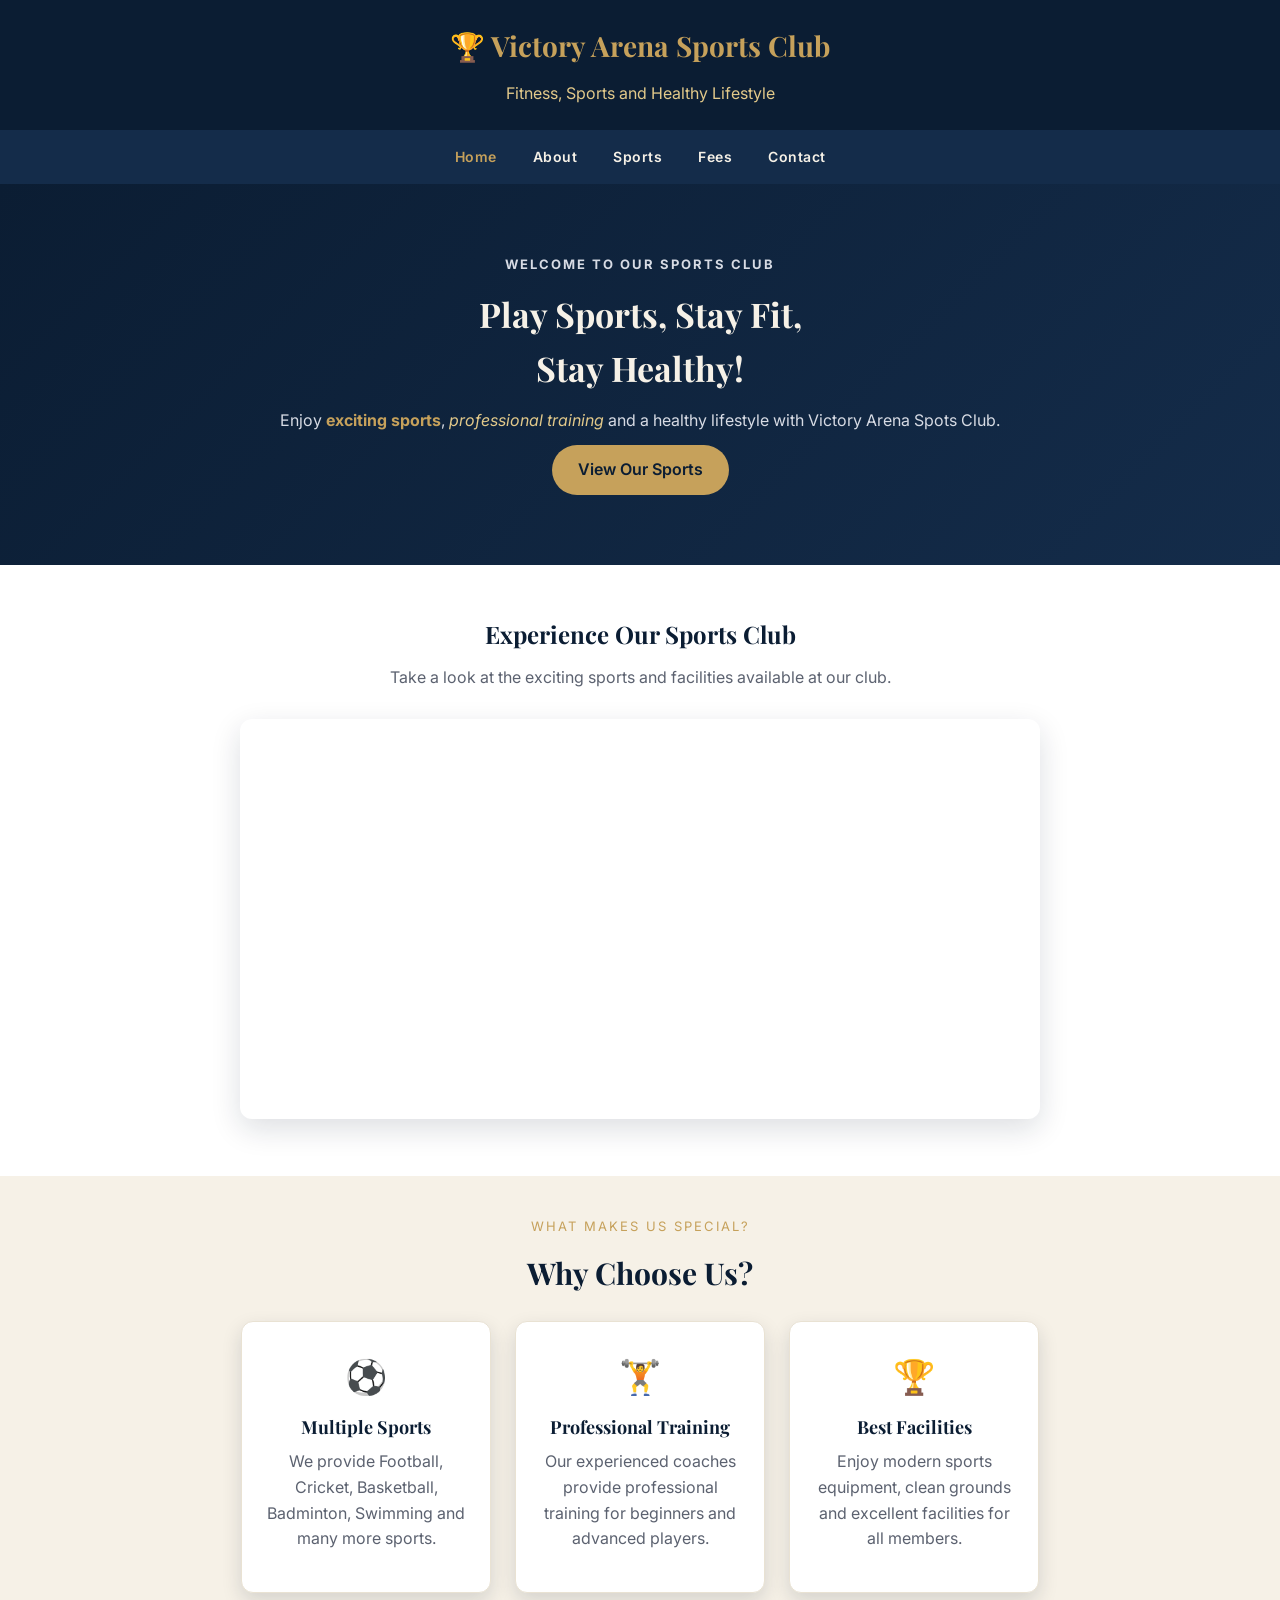
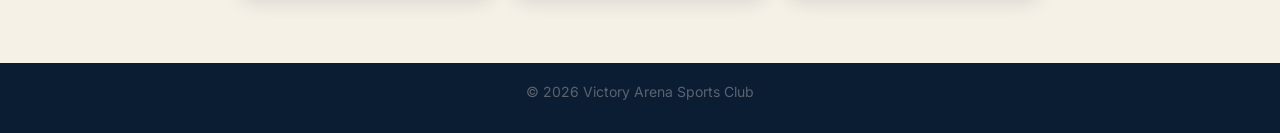
<file: index.html>
<!DOCTYPE html>
<html lang="en">
<head>
  <meta charset="UTF-8">
  <meta name="viewport" content="width=device-width, initial-scale=1.0">

  <title>Champion Sports Club - Home</title>

  <link rel="stylesheet" href="style.css">
</head>

<body>

  <header>
    <h1>🏆 Victory Arena Sports Club</h1>
    <p>Fitness, Sports and Healthy Lifestyle</p>
  </header>

  <nav>
    <a class="active" href="index.html">Home</a>
    <a href="about.html">About</a>
    <a href="sports.html">Sports</a>
    <a href="fees.html">Fees</a>
    <a href="contact.html">Contact</a>
  </nav>

  <main>

    <!-- Hero section -->
    <section class="hero">
      <div class="hero-box">

        <p class="small-heading">
          <b>WELCOME TO OUR SPORTS CLUB</b>
        </p>

        <h2>
          Play Sports, Stay Fit,<br>
          Stay Healthy!
        </h2>

        <p>
          Enjoy <strong>exciting sports</strong>,
          <em>professional training</em> and a healthy lifestyle
          with Victory Arena Spots Club.
        </p>

        <a class="button" href="sports.html">
          View Our Sports
        </a>

      </div>
    </section>

    <!-- Sports Club Video Section -->
    <section class="video-section">

      <h2>Experience Our Sports Club</h2>

      <p>
        Take a look at the exciting sports and facilities
        available at our club.
      </p>

      <video autoplay muted loop playsinline>
        <source src="sportsvideo.mp4" type="video/mp4">
        Your browser does not support video.
      </video>

    </section>

    <!-- Features section -->
    <section class="container">

      <p class="small-heading">
        WHAT MAKES US SPECIAL?
      </p>

      <h2 class="section-title">
        Why Choose Us?
      </h2>

      <div class="card-container">

        <div class="card">
          <p class="card-icon">⚽</p>
          <h3>Multiple Sports</h3>
          <p>
            We provide Football, Cricket, Basketball,
            Badminton, Swimming and many more sports.
          </p>
        </div>

        <div class="card">
          <p class="card-icon">🏋️</p>
          <h3>Professional Training</h3>
          <p>
            Our experienced coaches provide professional
            training for beginners and advanced players.
          </p>
        </div>

        <div class="card">
          <p class="card-icon">🏆</p>
          <h3>Best Facilities</h3>
          <p>
            Enjoy modern sports equipment, clean grounds
            and excellent facilities for all members.
          </p>
        </div>

      </div>

    </section>

  </main>

  <footer>
    <p>
      &copy; 2026 Victory Arena Sports Club
    </p>
  </footer>

</body>
</html>
</file>
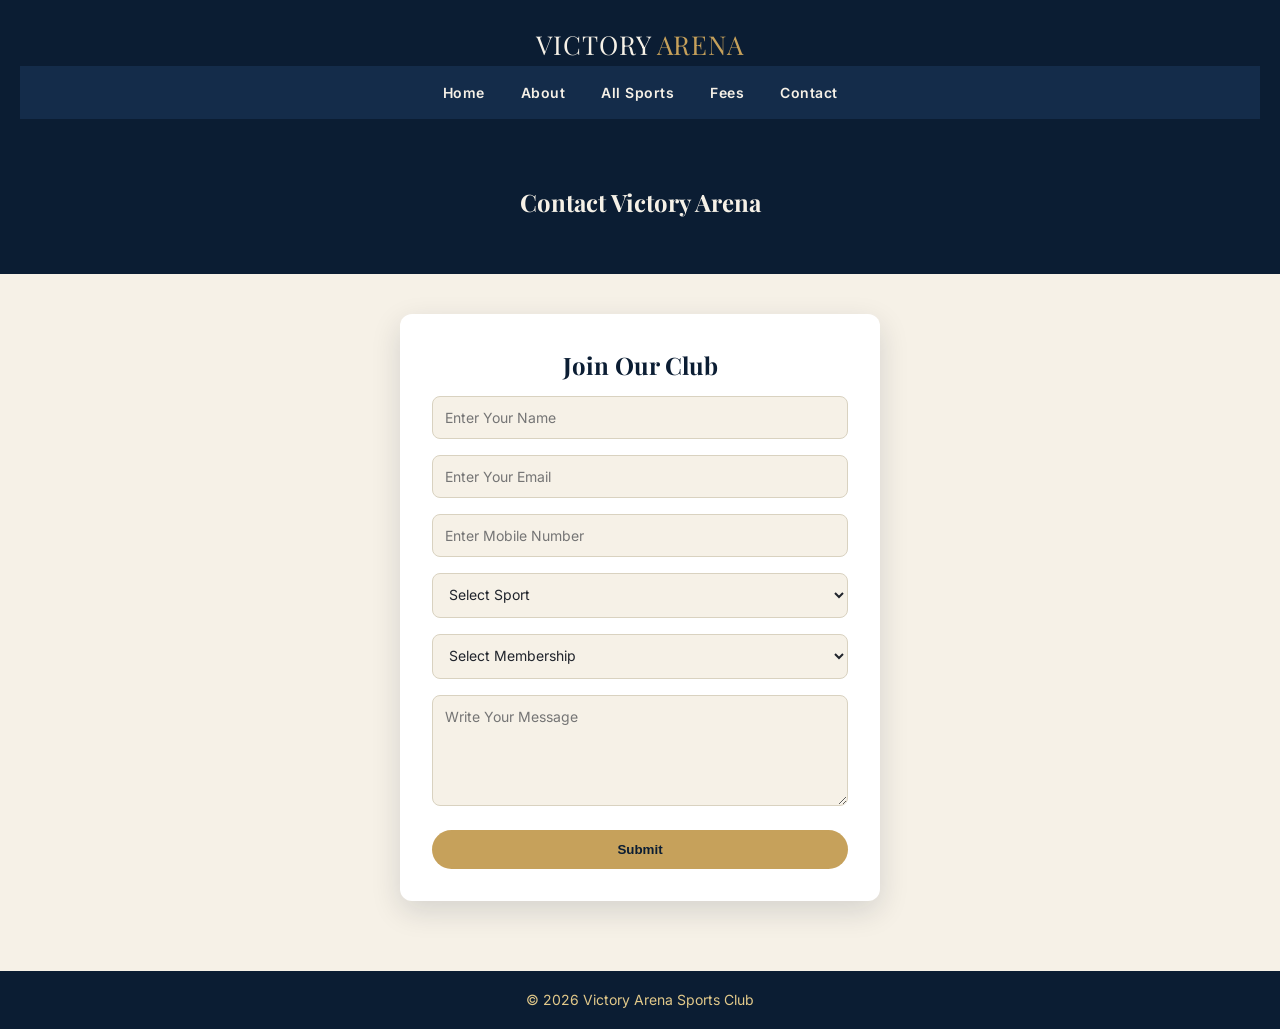
<file: contact.html>
<!DOCTYPE html>
<html>
<head>

<title>Contact Us</title>
<link rel="stylesheet" href="style.css">

</head>

<body>

<header>

<div class="logo">
VICTORY <span>ARENA</span>
</div>

<nav>
<a href="index.html">Home</a>
<a href="about.html">About</a>
<a href="sports.html">All Sports</a>
<a href="fees.html">Fees</a>
<a href="contact.html">Contact</a>
</nav>

</header>

<section class="page-title">
<h1>Contact Victory Arena</h1>
</section>

<div class="container">
<div class="contact-form">

<h2>Join Our Club</h2>

<form>

<input
type="text"
placeholder="Enter Your Name"
required
>

<input
type="email"
placeholder="Enter Your Email"
required
>

<input
type="tel"
placeholder="Enter Mobile Number"
required
>

<select>
<option>Select Sport</option>
<option>Cricket</option>
<option>Football</option>
<option>Basketball</option>
<option>Tennis</option>
<option>Badminton</option>
<option>Swimming</option>
</select>

<select>
<option>Select Membership</option>
<option>Monthly Membership</option>
<option>6 Months Membership</option>
<option>Yearly Membership</option>
</select>

<textarea
rows="5"
placeholder="Write Your Message"
></textarea>

<button
type="submit"
class="btn"
>
Submit
</button>

</form>

</div>
</div>

<footer>
&copy; 2026 Victory Arena Sports Club
</footer>

</body>
</html>
</file>
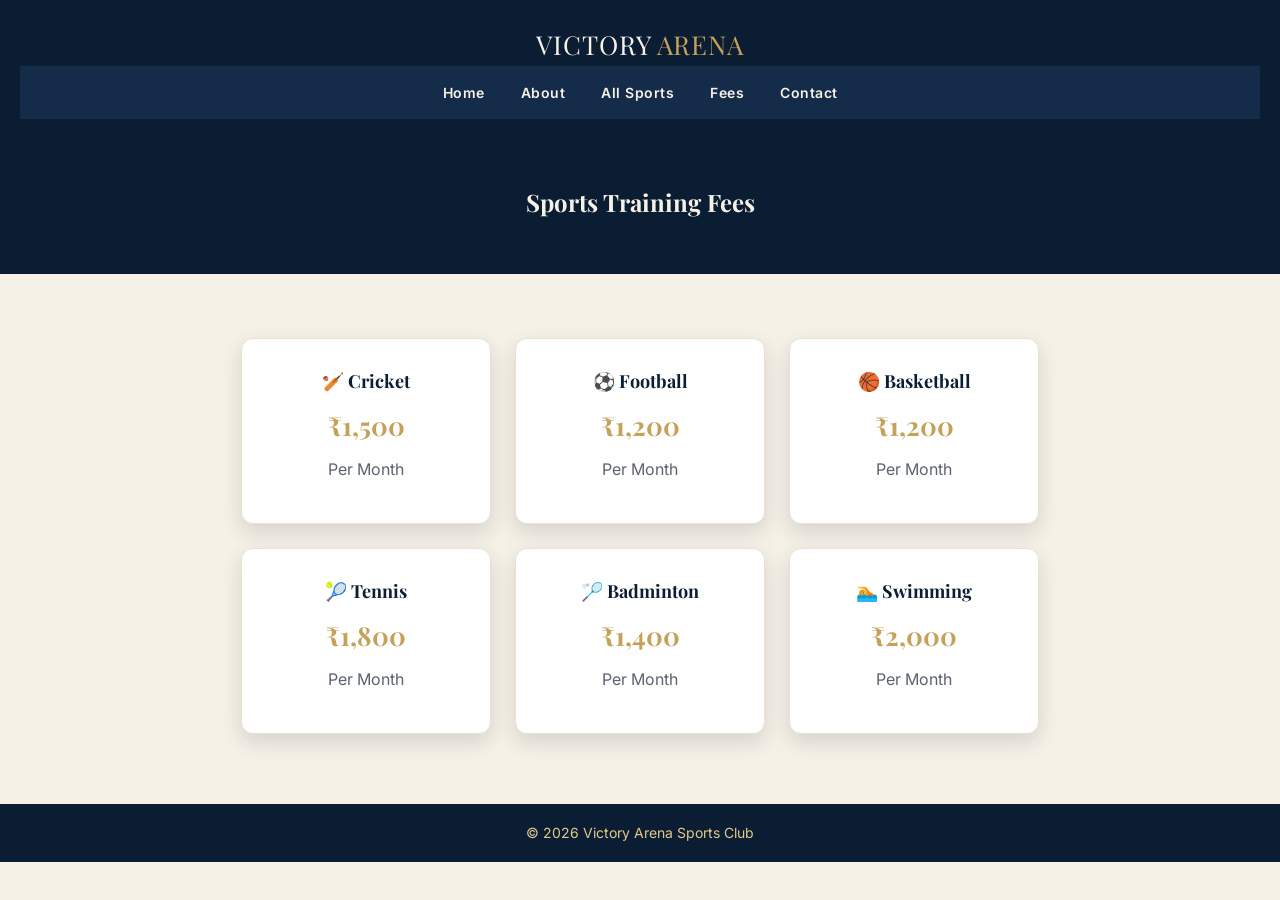
<file: fees.html>
<!DOCTYPE html>
<html>
<head>

<title>Sports Fees</title>
<link rel="stylesheet" href="style.css">

</head>

<body>

<header>

<div class="logo">
VICTORY <span>ARENA</span>
</div>

<nav>
<a href="index.html">Home</a>
<a href="about.html">About</a>
<a href="sports.html">All Sports</a>
<a href="fees.html">Fees</a>
<a href="contact.html">Contact</a>
</nav>

</header>

<section class="page-title">
<h1>Sports Training Fees</h1>
</section>

<div class="container">
<div class="cards">

<div class="card">
<h3>🏏 Cricket</h3>
<div class="price">₹1,500</div>
<p>Per Month</p>
</div>

<div class="card">
<h3>⚽ Football</h3>
<div class="price">₹1,200</div>
<p>Per Month</p>
</div>

<div class="card">
<h3>🏀 Basketball</h3>
<div class="price">₹1,200</div>
<p>Per Month</p>
</div>

<div class="card">
<h3>🎾 Tennis</h3>
<div class="price">₹1,800</div>
<p>Per Month</p>
</div>

<div class="card">
<h3>🏸 Badminton</h3>
<div class="price">₹1,400</div>
<p>Per Month</p>
</div>

<div class="card">
<h3>🏊 Swimming</h3>
<div class="price">₹2,000</div>
<p>Per Month</p>
</div>

</div>
</div>

<footer>
&copy; 2026 Victory Arena Sports Club
</footer>

</body>
</html>
</file>
<file: style.css>
/* =====================================================
   VICTORY ARENA SPORTS CLUB — Stylesheet
   Palette: Deep Navy + Brushed Gold + Ivory (luxury club look)
   Used by: index.html, about.html, fees.html, contact.html
   ===================================================== */

@import url('https://fonts.googleapis.com/css2?family=Playfair+Display:wght@600;700&family=Inter:wght@400;500;600&display=swap');

:root {
  --navy-deep: #0b1d33;   /* primary dark - header, footer, hero */
  --navy-mid: #142c4a;    /* secondary dark - nav bar */
  --gold: #c6a15b;        /* accent - buttons, prices, active link */
  --gold-light: #e2c98a;  /* accent hover / soft highlight */
  --ivory: #f6f1e7;       /* page background */
  --white: #ffffff;       /* card background */
  --text-dark: #20242c;   /* body headings */
  --text-muted: #5c6270;  /* paragraph text */
  --shadow: rgba(11, 29, 51, 0.14);
}

* { box-sizing: border-box; }

body {
  margin: 0;
  font-family: 'Inter', Arial, sans-serif;
  background: var(--ivory);
  color: var(--text-dark);
  line-height: 1.6;
}

h1, h2, h3 {
  font-family: 'Playfair Display', Georgia, serif;
  color: var(--navy-deep);
  margin: 0 0 12px;
}

p { margin: 0 0 12px; color: var(--text-muted); }

/* ---------- Header ---------- */
header {
  background: var(--navy-deep);
  color: var(--ivory);
  padding: 24px 20px;
  text-align: center;
}

.logo {
  font-family: 'Playfair Display', Georgia, serif;
  font-size: 26px;
  letter-spacing: 1px;
  color: var(--ivory);
}

.logo span,
header h1 { color: var(--gold); }

header h1 { font-size: 28px; }
header p { color: var(--gold-light); margin: 4px 0 0; }

/* ---------- Navigation ---------- */
nav {
  background: var(--navy-mid);
  padding: 14px;
  text-align: center;
}

nav a {
  color: var(--ivory);
  text-decoration: none;
  margin: 0 16px;
  font-weight: 600;
  font-size: 14px;
  letter-spacing: 0.5px;
  transition: color 0.2s ease;
}

nav a:hover,
nav a.active { color: var(--gold); }

/* ---------- Page title band (About / Fees / Contact) ---------- */
.page-title {
  background: var(--navy-deep);
  color: var(--ivory);
  text-align: center;
  padding: 40px 20px;
}
.page-title h1 { color: var(--ivory); }

/* ---------- Container ---------- */
.container {
  max-width: 1000px;
  margin: 0 auto;
  padding: 40px 20px;
  text-align: center;
}

.about-image {
  width: 100%;
  max-height: 380px;
  object-fit: cover;
  border-radius: 12px;
  box-shadow: 0 10px 30px var(--shadow);
  margin-bottom: 20px;
}

/* ---------- Cards (About / Fees / Home features) ---------- */
.cards,
.card-container {
  display: flex;
  justify-content: center;
  gap: 24px;
  flex-wrap: wrap;
  margin-top: 24px;
}

.card {
  background: var(--white);
  border: 1px solid #e9e2d3;
  border-radius: 12px;
  padding: 28px 22px;
  width: 250px;
  box-shadow: 0 8px 20px var(--shadow);
  transition: transform 0.2s ease;
}

.card:hover { transform: translateY(-4px); }

.card h3 { font-size: 18px; margin-bottom: 8px; }
.card-icon { font-size: 34px; margin-bottom: 8px; }

.price {
  font-family: 'Playfair Display', Georgia, serif;
  font-size: 26px;
  color: var(--gold);
  font-weight: 700;
  margin: 10px 0;
}

/* ---------- Hero (index.html) ---------- */
.hero {
  background: linear-gradient(135deg, var(--navy-deep), var(--navy-mid));
  color: var(--ivory);
  padding: 70px 20px;
  text-align: center;
}

.small-heading {
  color: var(--gold);
  letter-spacing: 2px;
  font-size: 13px;
  text-transform: uppercase;
}

.hero h2 { color: var(--ivory); font-size: 34px; }
.hero p { color: #d7dbe4; }
.hero strong { color: var(--gold); }
.hero em { color: var(--gold-light); }

.button,
button,
.btn {
  display: inline-block;
  background: var(--gold);
  color: var(--navy-deep);
  border: none;
  padding: 12px 26px;
  border-radius: 30px;
  font-weight: 600;
  text-decoration: none;
  cursor: pointer;
  transition: background 0.2s ease;
}

.button:hover,
button:hover,
.btn:hover { background: var(--gold-light); }

/* ---------- Video section (index.html) ---------- */
.video-section {
  background: var(--white);
  text-align: center;
  padding: 50px 20px;
}
.video-section video {
  max-width: 800px;
  width: 100%;
  border-radius: 12px;
  margin-top: 16px;
  box-shadow: 0 10px 30px var(--shadow);
}

.section-title { font-size: 30px; }

/* ---------- Contact form ---------- */
.contact-form {
  background: var(--white);
  max-width: 480px;
  margin: 0 auto;
  padding: 32px;
  border-radius: 12px;
  box-shadow: 0 10px 30px var(--shadow);
  text-align: left;
}

.contact-form h2 { text-align: center; }

.contact-form input,
.contact-form select,
.contact-form textarea {
  width: 100%;
  padding: 12px;
  margin-bottom: 16px;
  border: 1px solid #d9d2c0;
  border-radius: 8px;
  font-family: 'Inter', Arial, sans-serif;
  font-size: 14px;
  color: var(--text-dark);
  background: var(--ivory);
}

.contact-form button { width: 100%; }

/* ---------- Footer ---------- */
footer {
  background: var(--navy-deep);
  color: var(--gold-light);
  text-align: center;
  padding: 18px;
  font-size: 14px;
  margin-top: 30px;
}
</file>
